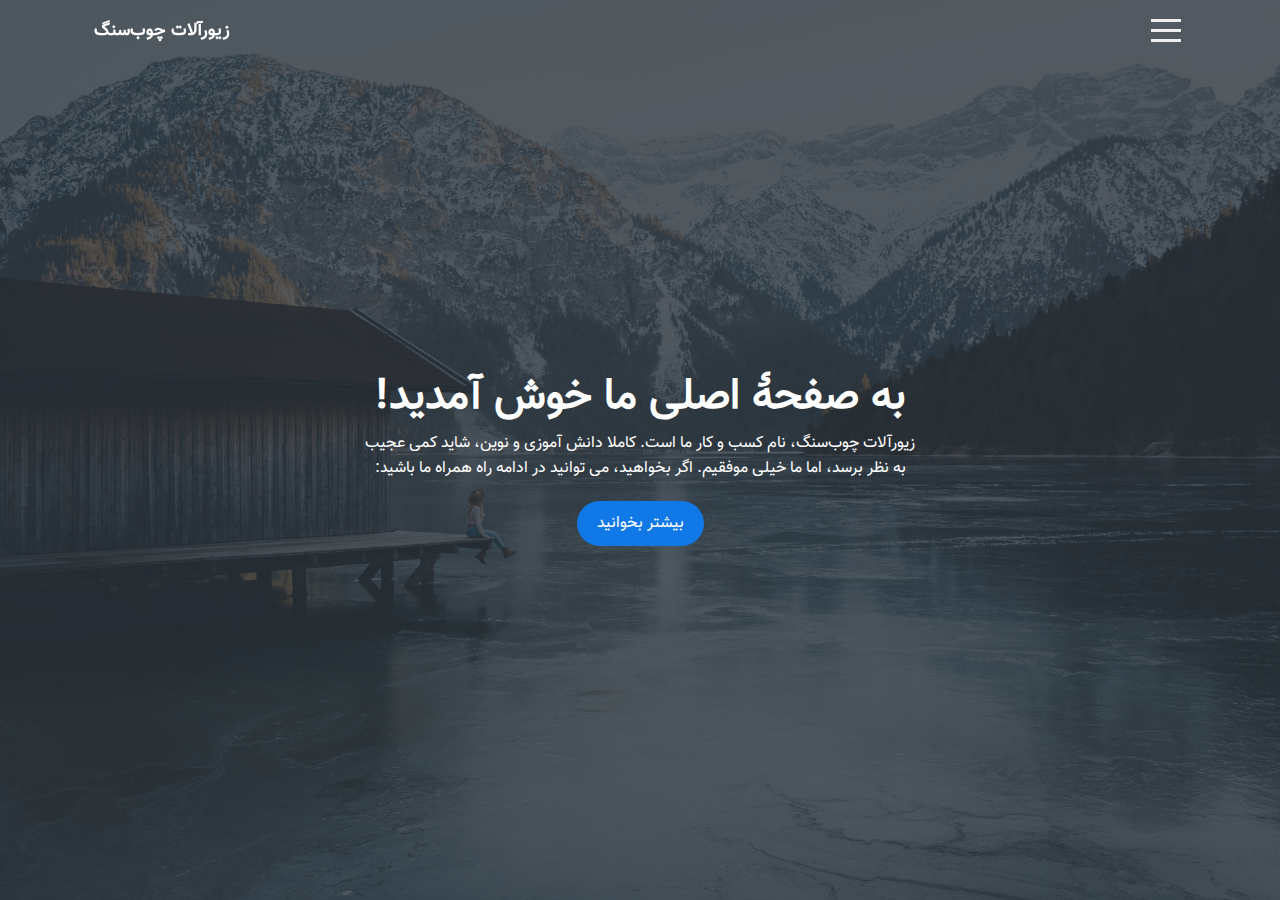
<file: index.html>
<!DOCTYPE html>
<html lang="en">
  <head>
    <meta charset="UTF-8" />
    <meta name="viewport" content="width=device-width, initial-scale=1.0" />
    <link rel="stylesheet" href="styles/style.css" />
    <title>زیورآلات چوب‌سنگ</title>
    <link rel="shortcut icon" href="img/favicon.ico" type="image/x-icon">
  </head>
  <body>
    <div class="container">
      <div class="navbar">
        <div class="menu">
          <div class="hamburger-menu">
            <div class="bar"></div>
          </div>
          <h3 class="logo">زیورآلات <span>چوب‌سنگ</span></h3>
        </div>
      </div>

      <div class="main-container">
        <div class="main">
          <header>
            <div class="overlay">
              <div class="inner">
                <h2 class="title">به صفحۀ اصلی ما خوش آمدید!</h2>
                <p>زیورآلات چوب‌سنگ، نام کسب و کار ما است. کاملا دانش آموزی و نوین، شاید کمی عجیب به نظر برسد، اما ما خیلی موفقیم. اگر بخواهید، می توانید در ادامه راه همراه ما باشید:</p>
                <a href="pages/about-us.html" class="btn">بیشتر بخوانید</a>
              </div>
            </div>
          </header>
        </div>
      </div>

      <div class="links">
        <ul>
          <li><a href="index.html">خانه</a></li>
          <li><a href="pages/services.html">خدمات</a></li>
          <li><a href="pages/all-products.html">نمونه کارها</a></li>
          <li><a href="pages/products.html">محصولات</a></li>
          <li><a href="pages/customers.html">نظرات مشتریان</a></li>
          <li><a href="pages/about-us.html">درباره ما</a></li>
          <li><a href="pages/contact-us.html">تماس با ما</a></li>
        </ul>
      </div>
    </div>
    <script src="js/all.min.js"></script>
    <script src="js/script.js"></script>
  </body>
</html>
</file>
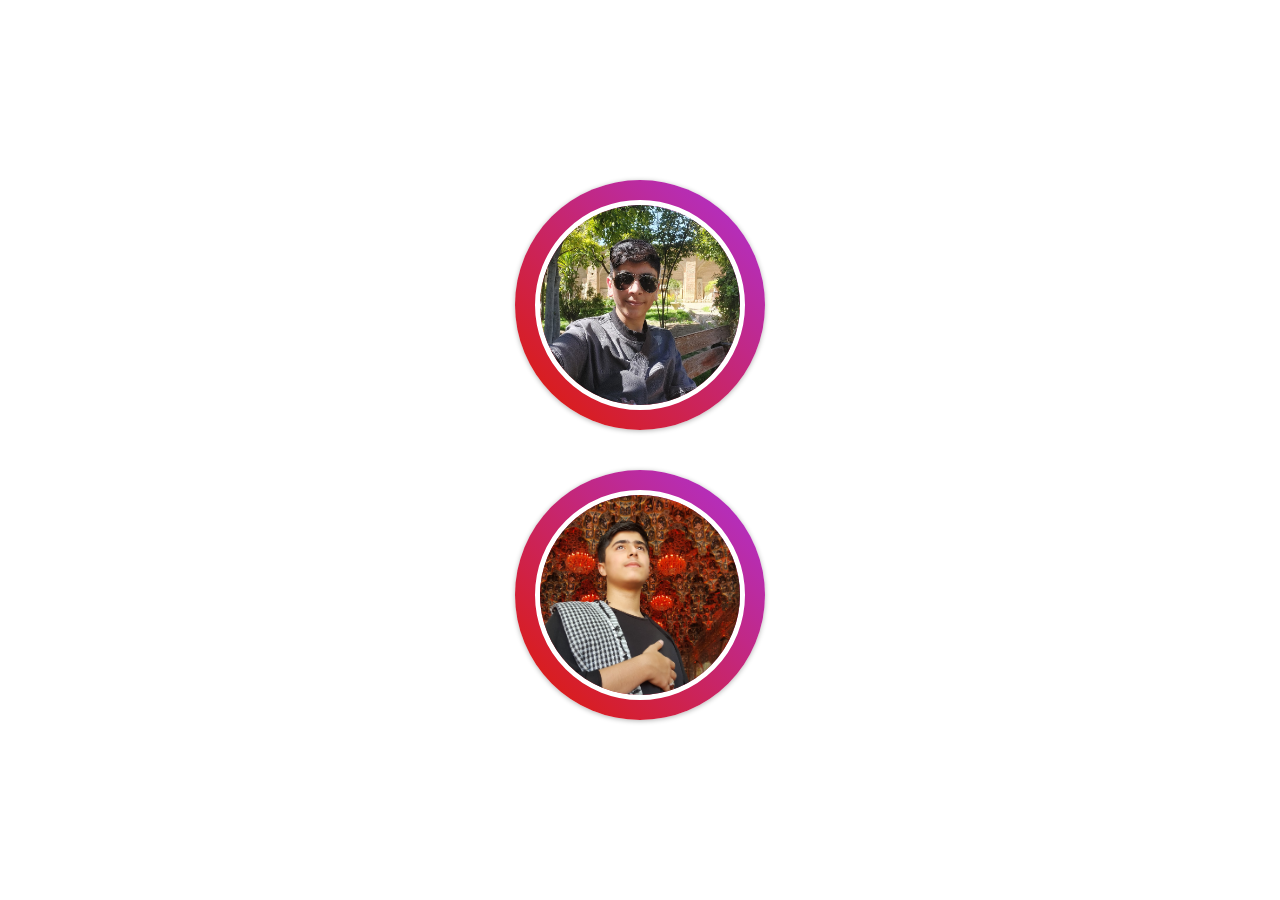
<file: pages/about-us.html>
<!DOCTYPE html>
<html lang="en">
  <head>
    <meta charset="UTF-8" />
    <meta http-equiv="X-UA-Compatible" content="IE=edge" />
    <meta name="viewport" content="width=device-width, initial-scale=1.0" />
    <title>زیورآلات چوب‌سنگ</title>
    <link rel="stylesheet" href="../styles/about-us.css" />
    <link rel="shortcut icon" href="../img/favicon.ico" type="image/x-icon">
  </head>
  <body>
    <div class="container">
      <div class="wrapper">
        <a href="#">
          <img src="../img/about-us/parsa.jpg" alt="" />
        </a>
        <div class="title">پارسا حاتمی</div>
        <div class="place">ایران، مشهد</div>
      </div>
      <div class="content">
        <p>تولیدات، متخصص چوب و منبت</p>
        <div class="button">
          <div class="btn">
            <button><a href="../index.html">بازگشت</a></button>
          </div>
          <div class="btn">
            <button><a href="all-products.html">نمونه کارها</a></button>
          </div>
        </div>
      </div>
      <ul class="icon">
        <li>
          <a href="contact-us.html"><i class="fa fa-phone"></i></a>
        </li>
        <li>
          <a href="https://www.instagram.com/parsagift/"><i class="fab fa-instagram"></i></a>
        </li>
      </ul>
    </div>
    <div class="container">
      <div class="wrapper">
        <a href="#">
          <img src="../img/about-us/taha.jpg" alt="" />
        </a>
        <div class="title">امیرطاها افخمی</div>
        <div class="place">ایران، مشهد</div>
      </div>
      <div class="content">
        <p>تبلیغات، طراح و برنامه‌نویس وب</p>
        <div class="button">
          <div class="btn">
            <button><a href="../index.html">بازگشت</a></button>
          </div>
          <div class="btn">
            <button><a href="all-products.html">نمونه کارها</a></button>
          </div>
        </div>
      </div>
      <ul class="icon">
        <li>
          <a href="contact-us.html"><i class="fa fa-phone"></i></a>
        </li>
      </ul>
    </div>
  </body>
  <script src="../js/all.min.js"></script>
  <script src="../js/about-us.js"></script>
</html>
</file>
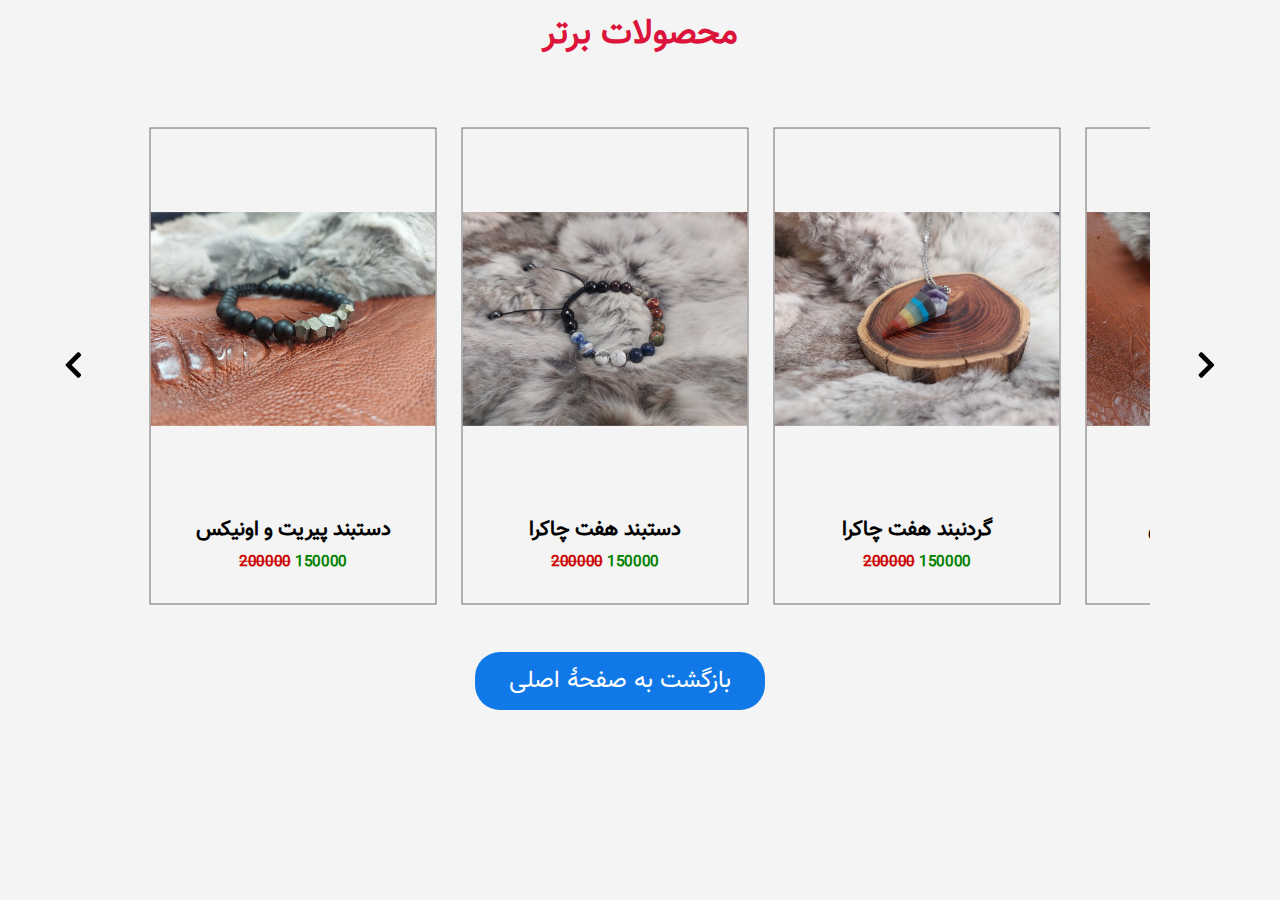
<file: pages/all-products.html>
<!DOCTYPE html>
<html lang="en">
  <head>
    <meta charset="UTF-8" />
    <meta name="viewport" content="width=device-width, initial-scale=1.0" />
    <link rel="stylesheet" href="../styles/all-products.css" />
    <title>زیورآلات چوب‌سنگ</title>
    <link rel="shortcut icon" href="../img/favicon.ico" type="image/x-icon" />
  </head>
  <body>
    <h1>محصولات برتر</h1>
    <main>
      <div class="slide-container">
        <div id="right-slide" class="arrow">
          <i class="fas fa-chevron-right"></i>
        </div>

        <section class="container" id="slider">
          <div class="thumbnail">
            <img class="img-for-zoom" src="../img/slider/1.jpg" alt="" />
            <div class="product-details">
              <h2>دستبند پیریت و اونیکس</h2>
              <p><span>200000</span>150000</p>
            </div>
          </div>
          <div class="thumbnail">
            <img class="img-for-zoom" src="../img/slider/2.jpg" alt="" />
            <div class="product-details">
              <h2>دستبند هفت چاکرا</h2>
              <p><span>200000</span>150000</p>
            </div>
          </div>
          <div class="thumbnail">
            <img class="img-for-zoom" src="../img/slider/3.jpg" alt="" />
            <div class="product-details">
              <h2>گردنبند هفت چاکرا</h2>
              <p><span>200000</span>150000</p>
            </div>
          </div>
          <div class="thumbnail">
            <img class="img-for-zoom" src="../img/slider/4.jpg" alt="" />
            <div class="product-details">
              <h2>گردنبند عقیق نارنجی</h2>
              <p><span>300000</span>250000</p>
            </div>
          </div>
          <div class="thumbnail">
            <img class="img-for-zoom" src="../img/slider/5.jpg" alt="" />
            <div class="product-details">
              <h2>گردنبند عقیق سبز و قرمز</h2>
              <p><span>300000</span>2500000</p>
            </div>
          </div>
          <div class="thumbnail">
            <img class="img-for-zoom" src="../img/slider/6.jpg" alt="" />
            <div class="product-details">
              <h2>گردنبند عقیق سفید</h2>
              <p><span>300000</span>250000</p>
            </div>
          </div>
          <div class="thumbnail">
            <img class="img-for-zoom" src="../img/slider/7.jpg" alt="" />
            <div class="product-details">
              <h2>گردنبند عقیق سبز و زرد</h2>
              <p><span>250000</span>200000</p>
            </div>
          </div>
          <div class="thumbnail">
            <img class="img-for-zoom" src="../img/slider/8.jpg" alt="" />
            <div class="product-details">
              <h2>نگین عقیق سلیمانی</h2>
              <p><span>250000</span>200000</p>
            </div>
          </div>
          <div class="thumbnail">
            <img class="img-for-zoom" src="../img/slider/9.jpg" alt="" />
            <div class="product-details">
              <h2>گردنبند آمیتیست</h2>
              <p><span>170000</span>120000</p>
            </div>
          </div>
          <div class="thumbnail special-thumbnail">
            <img class="img-for-zoom" src="../img/slider/10.jpg" alt="" />
            <div class="product-details">
              <h2 class="special-text">
                دستبند دورشته سنگ سودالیت،<br />اونیکس و چشم ببر
              </h2>
              <p><span>250000</span>200000</p>
            </div>
          </div>
        </section>

        <div id="left-slide" class="arrow">
          <i class="fas fa-chevron-left"></i>
        </div>
      </div>
      <a href="../index.html" class="btn">بازگشت به صفحۀ اصلی</a>
    </main>
    <script src="../js/all.min.js"></script>
    <script src="../js/slider.js"></script>
  </body>
</html>
</file>
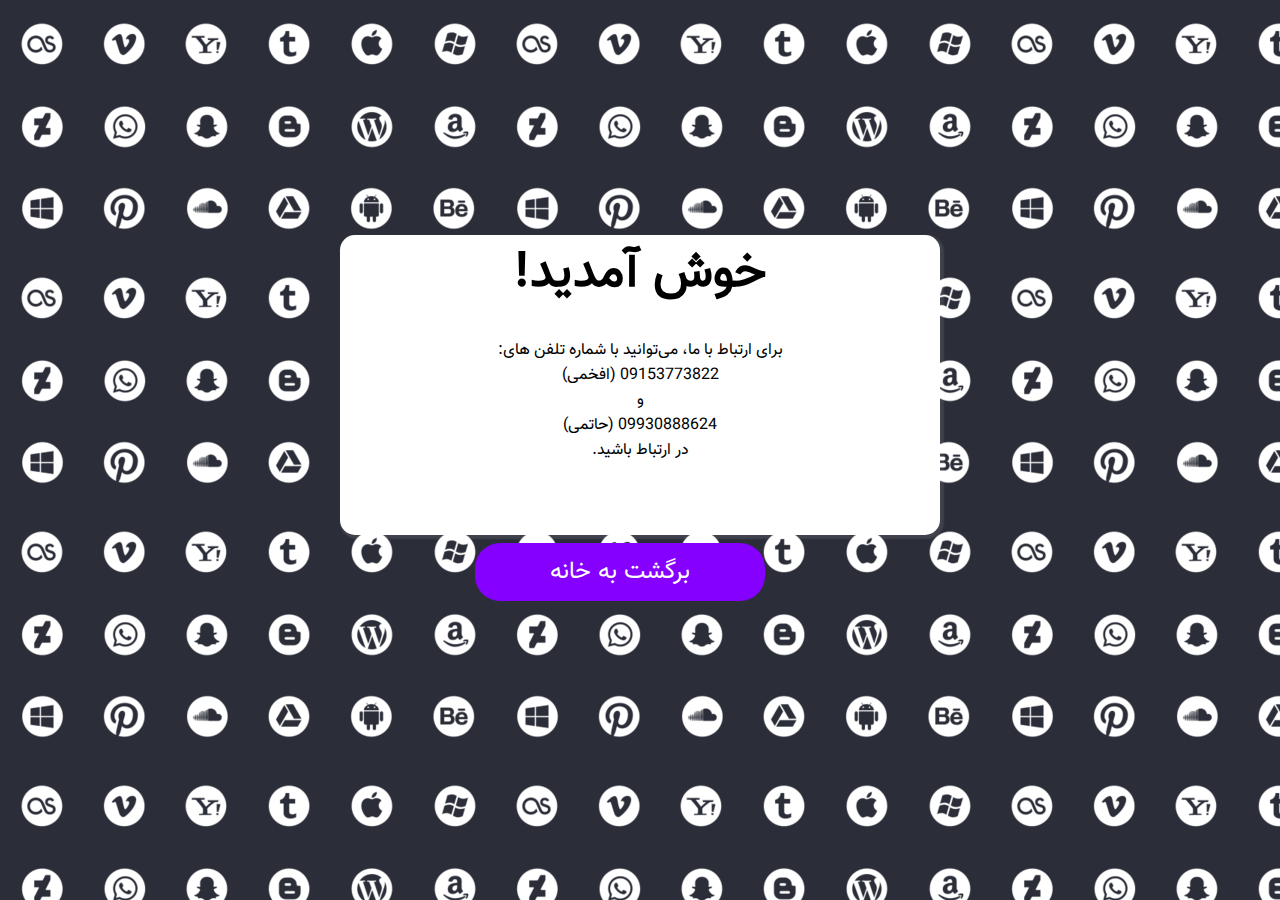
<file: pages/contact-us.html>
<!DOCTYPE html>
<html lang="en">
  <head>
    <meta charset="UTF-8" />
    <meta http-equiv="X-UA-Compatible" content="IE=edge" />
    <meta name="viewport" content="width=device-width, initial-scale=1.0" />
    <title>زیورآلات چوب‌سنگ</title>
    <link rel="stylesheet" href="../styles/contact-us.css" />
    <link rel="shortcut icon" href="../img/favicon.ico" type="image/x-icon">
  </head>
  <body>
    <div id="container">
      <div class="content">
        <!-- <h2>404</h2> -->
        <div class="box">
          <h4 class="text">خوش آمدید!</h4>
          <p class="text">
            <pre>
برای ارتباط با ما، می‌توانید با شماره تلفن های:
09153773822 (افخمی)
و
09930888624 (حاتمی)
در ارتباط باشید.
            </pre>
          </p>
          <a href="../index.html" class="btn">برگشت به خانه</a>
        </div>
      </div>
    </div>
  </body>
  <script src="../js/all.min.js"></script>
  <script src="../js/contact-us.js"></script>
</html>
</file>
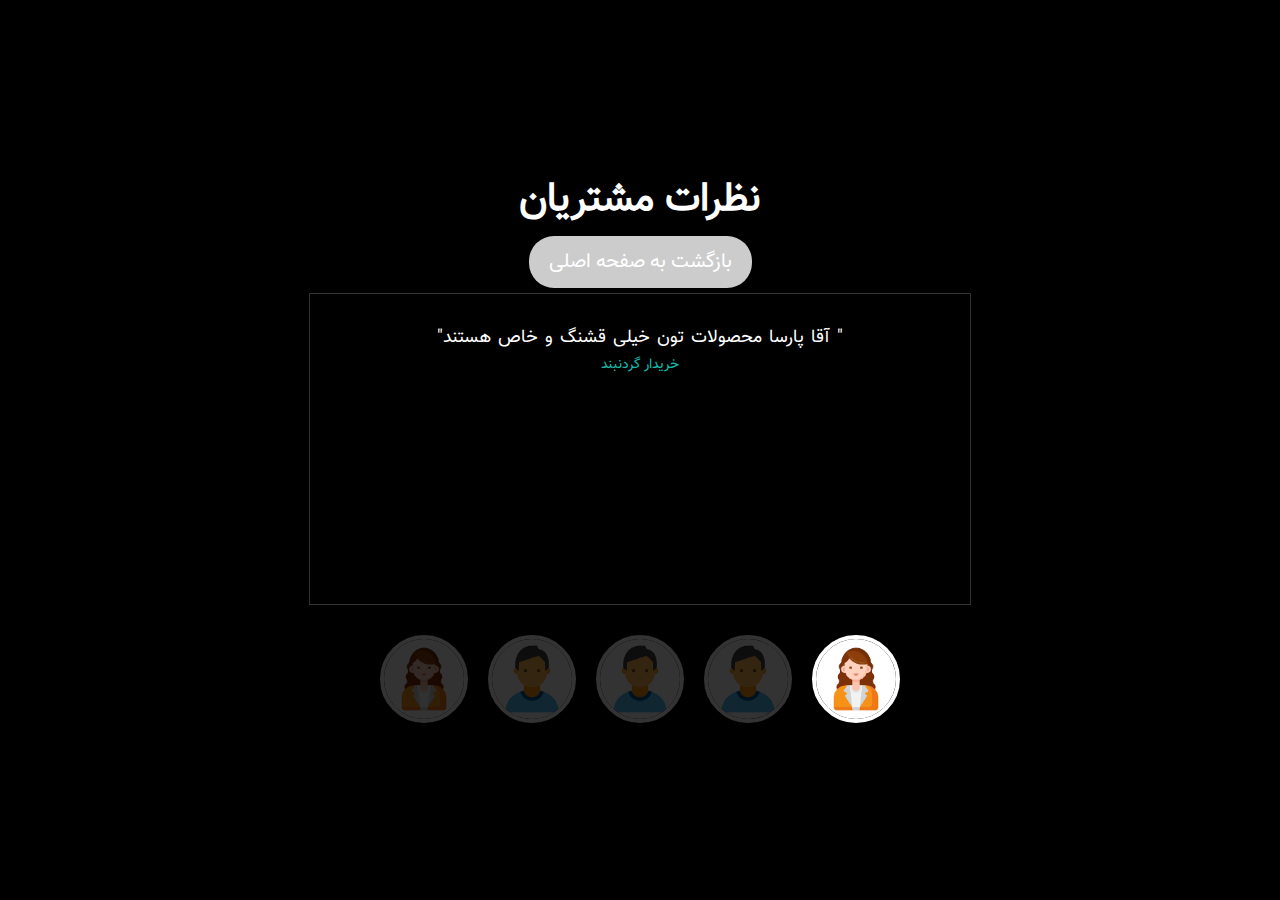
<file: pages/customers.html>
<!DOCTYPE html>
<html lang="en">
  <head>
    <meta charset="UTF-8" />
    <meta http-equiv="X-UA-Compatible" content="IE=edge" />
    <meta name="viewport" content="width=device-width, initial-scale=1.0" />
    <title>زیورآلات چوب‌سنگ</title>
    <link rel="stylesheet" href="../styles/customers.css" />
    <link rel="shortcut icon" href="../img/favicon.ico" type="image/x-icon" />
  </head>
  <body>
    <div class="testimonials">
      <div class="container">
        <div class="title">
          <h1>نظرات مشتریان</h1>
          <a class="btn" href="../index.html">بازگشت به صفحه اصلی</a>
        </div>

        <div class="slider">
          <div class="slide active">
            <p>" آقا پارسا محصولات تون خیلی قشنگ و خاص هستند"</p>
            <div class="client-info">
              <!-- <h3>نازنین قادری</h3> -->
              <span>خریدار گردنبند</span>
            </div>
          </div>
          <div class="slide">
            <p>
              "آقا پارسا زیبایی کارهاتون بی نظیره خدا خیرتون بده از زمانیکه این
              دستبند چشم ببر را دستم میکنم خیلی آرامش زیادتری دارم"
            </p>
            <div class="client-info">
              <!-- <h3>بردیا قربان‌زاده</h3> -->
              <span>خریدار دستبند</span>
            </div>
          </div>
          <div class="slide">
            <p>
              "زیورآلات شما خیلی چشم نواز و همه می‌پرسند از کجا تهیه کردم.
              مخصوصا گردنبند آمیتیستی که برام درست کردید هیچ جای دیگه ای نمونه
              اش را پیدا نکردم."
            </p>
            <div class="client-info">
              <!-- <h3>کارن سلطان‌پور</h3> -->
              <span>خریدار دستبند</span>
            </div>
          </div>
          <div class="slide">
            <p>
              "از وقتی گردنبند شما را خریدم که اعتماد به نفسم زیاد شده و تو
              کارام موفق تر هستم."
            </p>
            <div class="client-info">
              <!-- <h3>ایلیا عبدالله‌پور</h3> -->
              <span>خریدار نگین(جانبی)</span>
            </div>
          </div>
          <div class="slide">
            <p>
              "آقا پارسا امکانش هست که از این نمونه کارتون برای همسرم تهیه کنم.
              چون واقعا کارهاتون خیلی زیباست. واقعا دست مریزاد"
            </p>
            <div class="client-info">
              <!-- <h3>ایلیا عبدالله‌پور</h3> -->
              <span>خریدار دستبند</span>
            </div>
          </div>
        </div>

        <div class="slider-indicator">
          <img
            src="../img/customers/female.jpg"
            class="active"
            alt=""
            data-id="0"
          />
          <img src="../img/customers/male.jpg" alt="" data-id="1" />
          <img src="../img/customers/male.jpg" alt="" data-id="2" />
          <img src="../img/customers/male.jpg" alt="" data-id="3" />
          <img src="../img/customers/female.jpg" alt="" data-id="4" />
        </div>
      </div>
    </div>
  </body>
  <script src="../js/all.min.js"></script>
  <script src="../js/customers.js"></script>
</html>
</file>
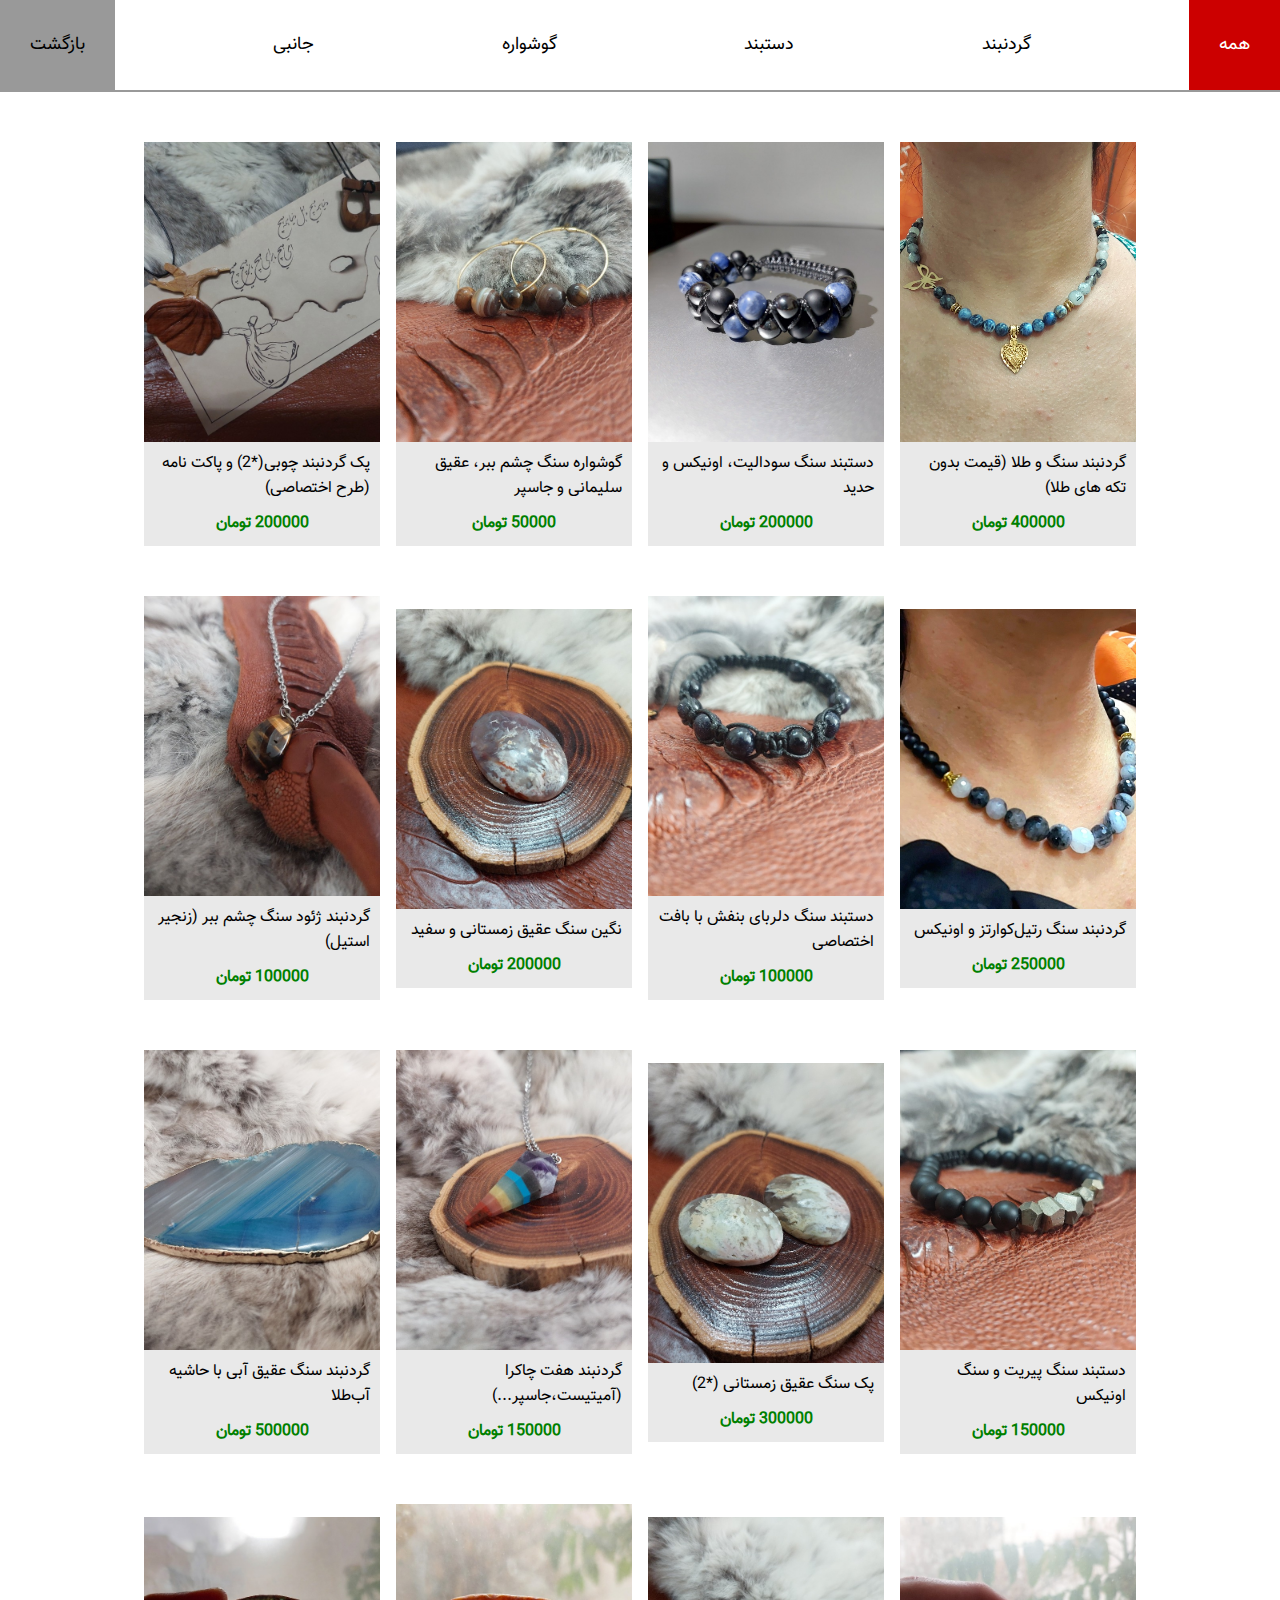
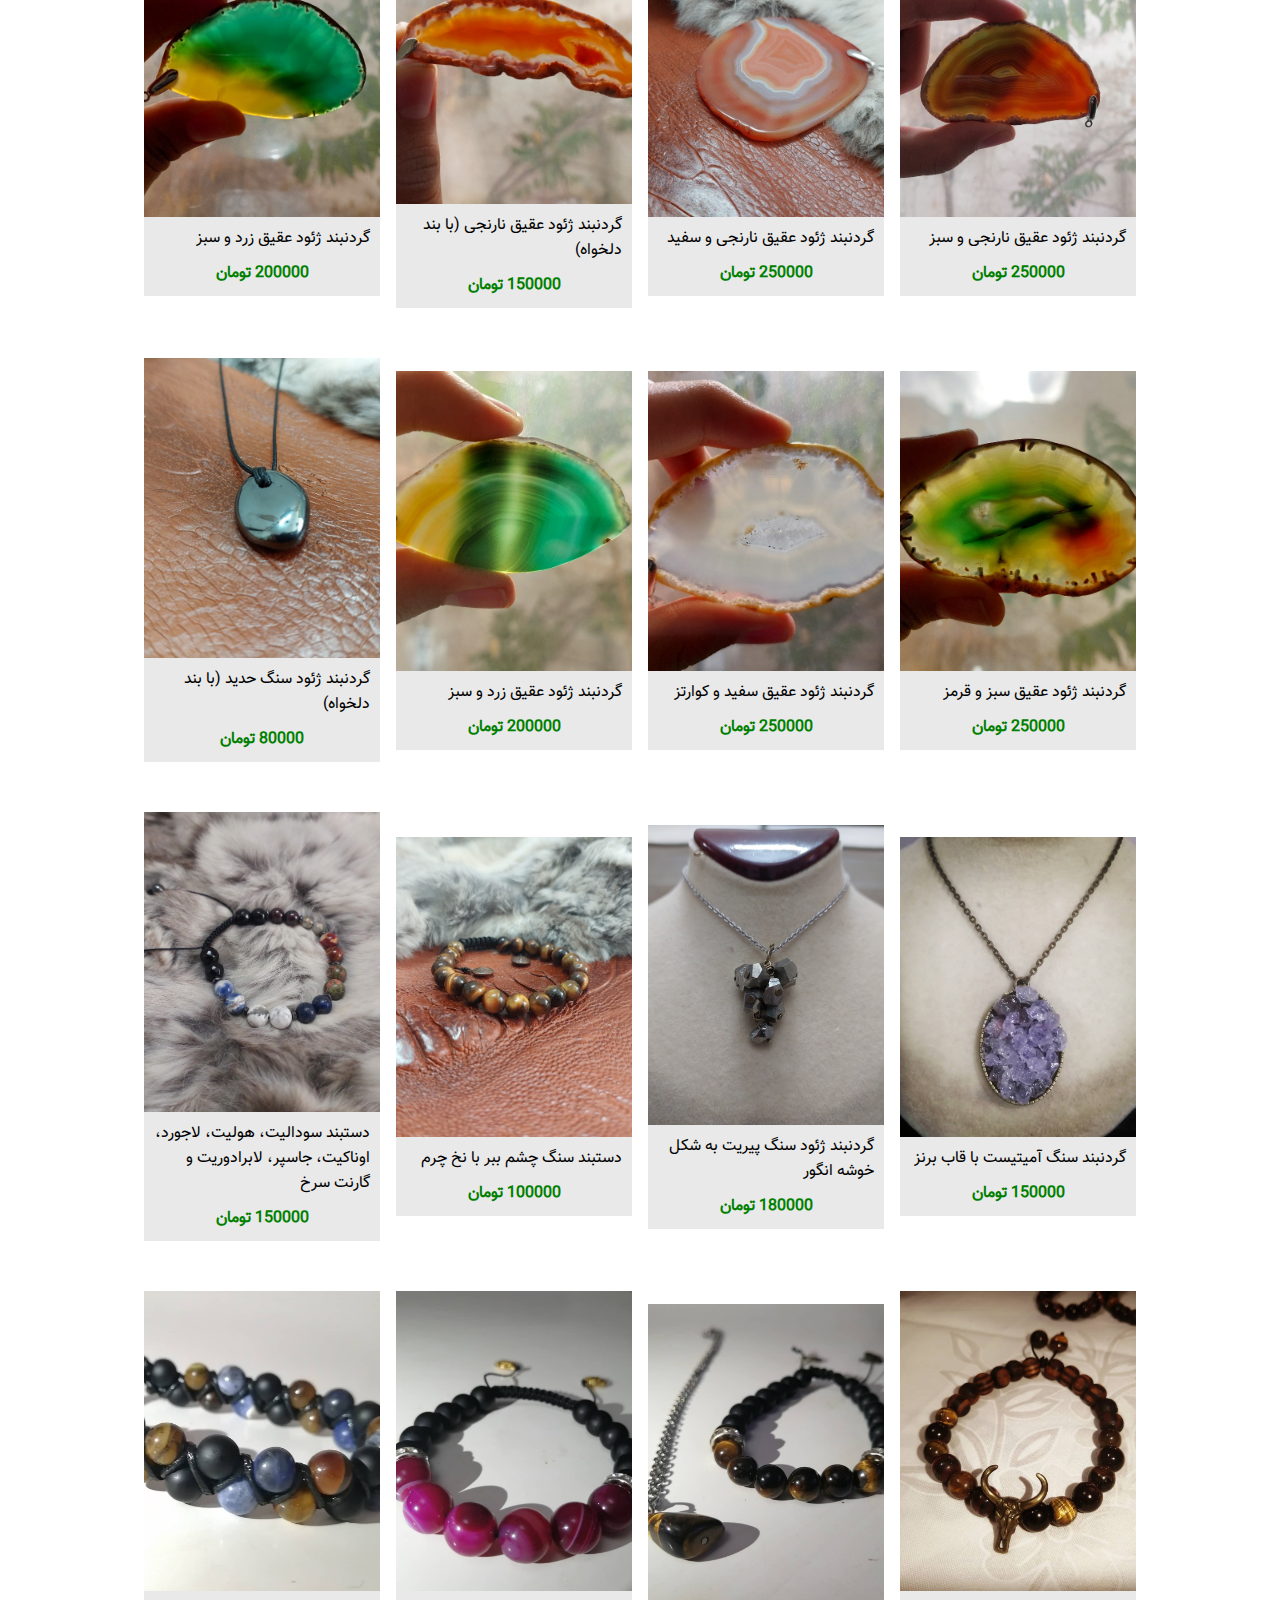
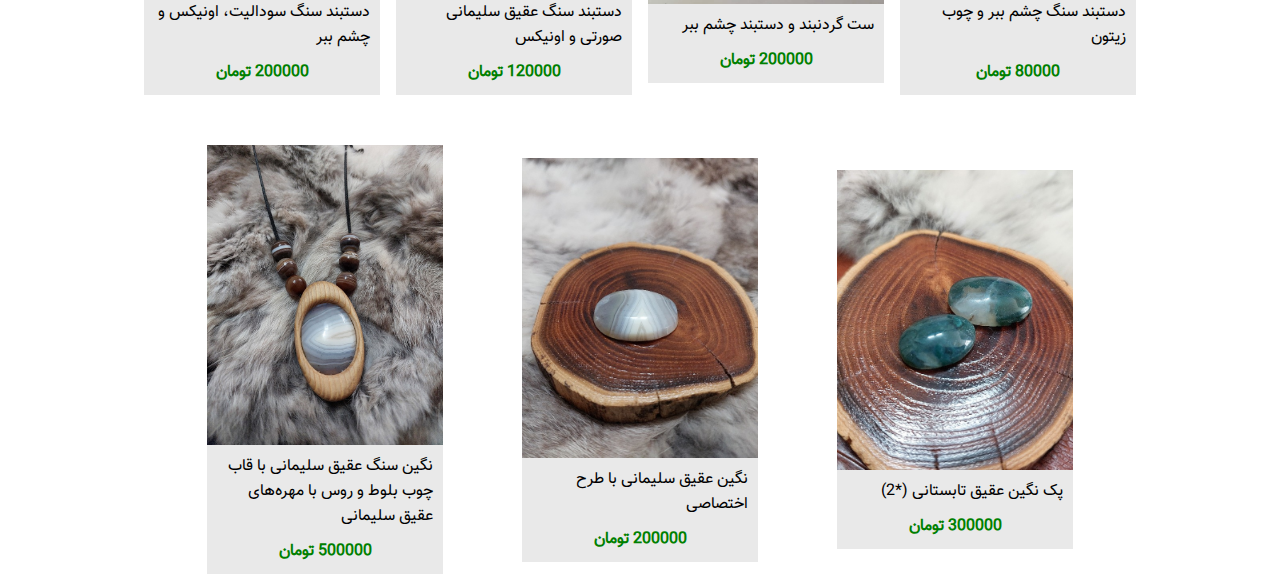
<file: pages/products.html>
<!DOCTYPE html>
<html lang="en">
  <head>
    <meta charset="UTF-8" />
    <meta http-equiv="X-UA-Compatible" content="IE=edge" />
    <meta name="viewport" content="width=device-width, initial-scale=1.0" />
    <title>زیورآلات چوب‌سنگ</title>
    <link rel="stylesheet" href="../styles/products.css" />
    <link rel="shortcut icon" href="../img/favicon.ico" type="image/x-icon" />
  </head>
  <body>
    <main>
      <header>
        <ul class="indicator">
          <li data-filter="all" class="active"><a href="#">همه</a></li>
          <li data-filter="g"><a href="#">گردنبند</a></li>
          <li data-filter="d"><a href="#">دستبند</a></li>
          <li data-filter="gs"><a href="#">گوشواره</a></li>
          <li data-filter="j"><a href="#">جانبی</a></li>
          <li><a href="../index.html">بازگشت</a></li>
        </ul>
      </header>

      <div class="product">
        <ul class="items">
          <li data-category="g">
            <img src="../img/products/g-1.jpg" alt="" />
            <p>گردنبند سنگ و طلا (قیمت بدون تکه های طلا)</p>
            <h4>400000 تومان</h4>
          </li>
          <li data-category="d">
            <img src="../img/products/d-1.jpg" alt="" />
            <p>دستبند سنگ سودالیت، اونیکس و حدید</p>
            <h4>200000 تومان</h4>
          </li>
          <li data-category="gs">
            <img src="../img/products/gs-1.jpg" alt="" />
            <p>گوشواره سنگ چشم ببر، عقیق سلیمانی و جاسپر</p>
            <h4>50000 تومان</h4>
          </li>
          <li data-category="j">
            <img src="../img/products/j-1.jpg" alt="" />
            <p>پک گردنبند چوبی(*2) و پاکت نامه (طرح اختصاصی)</p>
            <h4>200000 تومان</h4>
          </li>
          <li data-category="g">
            <img src="../img/products/g-2.jpg" alt="" />
            <p>گردنبند سنگ رتیل‌کوارتز و اونیکس</p>
            <h4>250000 تومان</h4>
          </li>
          <li data-category="d">
            <img src="../img/products/d-2.jpg" alt="" />
            <p>دستبند سنگ دلربای بنفش با بافت اختصاصی</p>
            <h4>100000 تومان</h4>
          </li>
          <li data-category="j">
            <img src="../img/products/n-1.jpg" alt="" />
            <p>نگین سنگ عقیق زمستانی و سفید</p>
            <h4>200000 تومان</h4>
          </li>
          <li data-category="g">
            <img src="../img/products/g-3.jpg" alt="" />
            <p>گردنبند ژئود سنگ چشم ببر (زنجیر استیل)</p>
            <h4>100000 تومان</h4>
          </li>
          <li data-category="d">
            <img src="../img/products/d-3.jpg" alt="" />
            <p>دستبند سنگ پیریت و سنگ اونیکس</p>
            <h4>150000 تومان</h4>
          </li>
          <li data-category="j">
            <img src="../img/products/n-2.jpg" alt="" />
            <p>پک سنگ عقیق زمستانی (*2)</p>
            <h4>300000 تومان</h4>
          </li>
          <li data-category="g">
            <img src="../img/products/g-4.jpg" alt="" />
            <p>گردنبند هفت چاکرا (آمیتیست،جاسپر...)</p>
            <h4>150000 تومان</h4>
          </li>
          <li data-category="g">
            <img src="../img/products/g-5.jpg" alt="" />
            <p>گردنبند سنگ عقیق آبی با حاشیه آب‌طلا</p>
            <h4>500000 تومان</h4>
          </li>
          <li data-category="g">
            <img src="../img/products/g-6.jpg" alt="" />
            <p>گردنبند ژئود عقیق نارنجی و سبز</p>
            <h4>250000 تومان</h4>
          </li>
          <li data-category="g">
            <img src="../img/products/g-7.jpg" alt="" />
            <p>گردنبند ژئود عقیق نارنجی و سفید</p>
            <h4>250000 تومان</h4>
          </li>
          <li data-category="g">
            <img src="../img/products/g-8.jpg" alt="" />
            <p>گردنبند ژئود عقیق نارنجی (با بند دلخواه)</p>
            <h4>150000 تومان</h4>
          </li>
          <li data-category="g">
            <img src="../img/products/g-9.jpg" alt="" />
            <p>گردنبند ژئود عقیق زرد و سبز</p>
            <h4>200000 تومان</h4>
          </li>
          <li data-category="g">
            <img src="../img/products/g-10.jpg" alt="" />
            <p>گردنبند ژئود عقیق سبز و قرمز</p>
            <h4>250000 تومان</h4>
          </li>
          <li data-category="g">
            <img src="../img/products/g-11.jpg" alt="" />
            <p>گردنبند ژئود عقیق سفید و کوارتز</p>
            <h4>250000 تومان</h4>
          </li>
          <li data-category="g">
            <img src="../img/products/g-12.jpg" alt="" />
            <p>گردنبند ژئود عقیق زرد و سبز</p>
            <h4>200000 تومان</h4>
          </li>
          <li data-category="g">
            <img src="../img/products/g-13.jpg" alt="" />
            <p>گردنبند ژئود سنگ حدید (با بند دلخواه)</p>
            <h4>80000 تومان</h4>
          </li>
          <li data-category="g">
            <img src="../img/products/g-14.jpg" alt="" />
            <p>گردنبند سنگ آمیتیست با قاب برنز</p>
            <h4>150000 تومان</h4>
          </li>
          <li data-category="g">
            <img src="../img/products/g-15.jpg" alt="" />
            <p>گردنبند ژئود سنگ پیریت به شکل خوشه انگور</p>
            <h4>180000 تومان</h4>
          </li>
          <li data-category="d">
            <img src="../img/products/d-4.jpg" alt="" />
            <p>دستبند سنگ چشم ببر با نخ چرم</p>
            <h4>100000 تومان</h4>
          </li>
          <li data-category="d">
            <img src="../img/products/d-5.jpg" alt="" />
            <p class="special-text">
              دستبند سودالیت، هولیت، لاجورد، اوناکیت، جاسپر، لابرادوریت و گارنت
              سرخ
            </p>
            <h4>150000 تومان</h4>
          </li>
          <li data-category="d">
            <img src="../img/products/d-6.jpg" alt="" />
            <p>دستبند سنگ چشم ببر و چوب زیتون</p>
            <h4>80000 تومان</h4>
          </li>
          <li data-category="d">
            <img src="../img/products/d-7.jpg" alt="" />
            <p>ست گردنبند و دستبند چشم ببر</p>
            <h4>200000 تومان</h4>
          </li>
          <li data-category="d">
            <img src="../img/products/d-8.jpg" alt="" />
            <p>دستبند سنگ عقیق سلیمانی صورتی و اونیکس</p>
            <h4>120000 تومان</h4>
          </li>
          <li data-category="d">
            <img src="../img/products/d-9.jpg" alt="" />
            <p>دستبند سنگ سودالیت، اونیکس و چشم ببر</p>
            <h4>200000 تومان</h4>
          </li>
          <li data-category="j">
            <img src="../img/products/n-3.jpg" alt="" />
            <p>پک نگین عقیق تابستانی (*2)</p>
            <h4>300000 تومان</h4>
          </li>
          <li data-category="j">
            <img src="../img/products/n-4.jpg" alt="" />
            <p>نگین عقیق سلیمانی با طرح اختصاصی</p>
            <h4>200000 تومان</h4>
          </li>
          <li data-category="g">
            <img src="../img/products/g-16.jpg" alt="" />
            <p>
              نگین سنگ عقیق سلیمانی با قاب چوب بلوط و روس با مهره‌های عقیق
              سلیمانی
            </p>
            <h4>500000 تومان</h4>
          </li>
        </ul>
      </div>
    </main>
  </body>
  <script src="../js/all.min.js"></script>
  <script src="../js/products.js"></script>
</html>
</file>
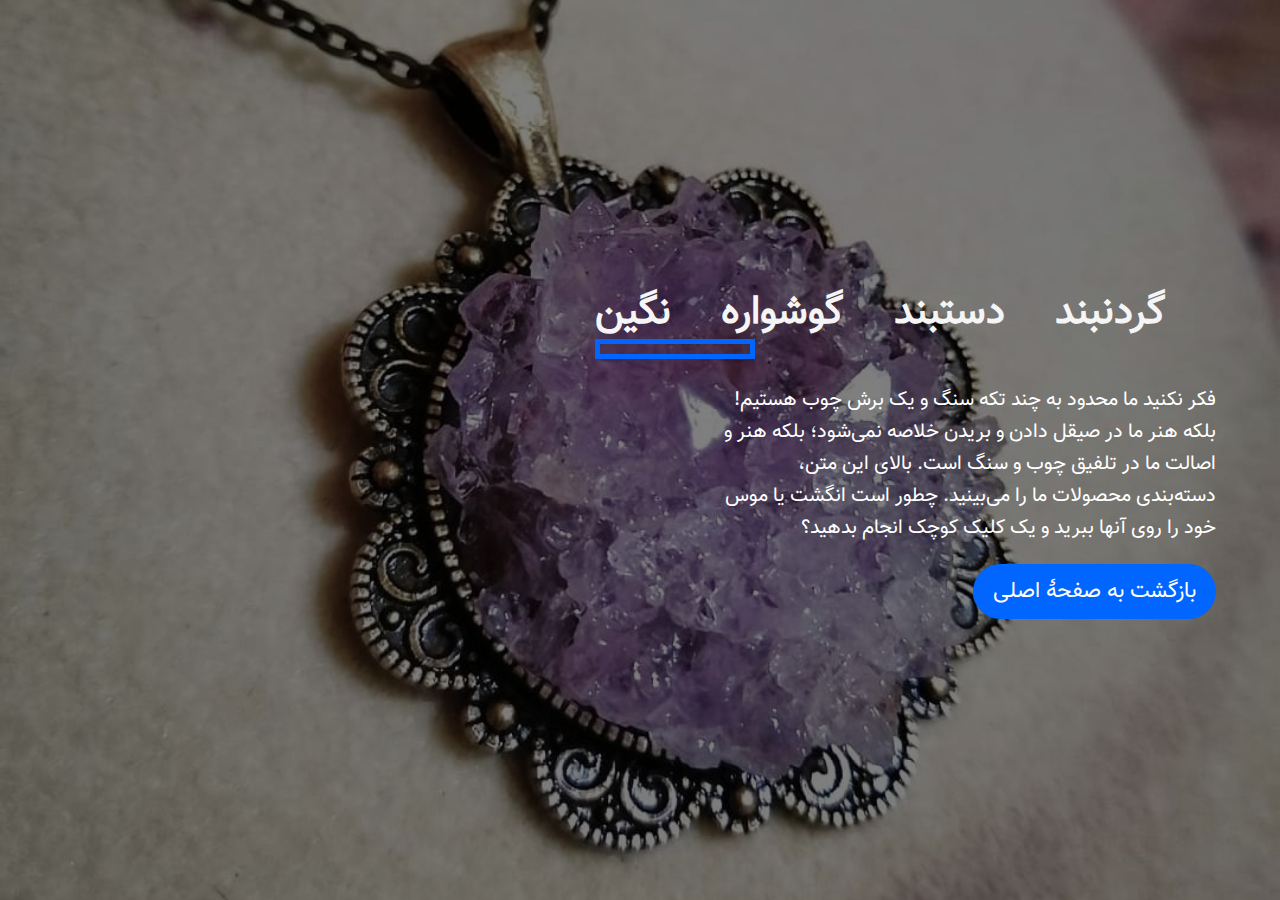
<file: pages/services.html>
<!DOCTYPE html>
<html lang="en">
  <head>
    <meta charset="UTF-8" />
    <meta http-equiv="X-UA-Compatible" content="IE=edge" />
    <meta name="viewport" content="width=device-width, initial-scale=1.0" />
    <title>زیورآلات چوب‌سنگ</title>
    <link rel="stylesheet" href="../styles/services.css" />
        <link rel="shortcut icon" href="../img/favicon.ico" type="image/x-icon">
  </head>
  <body>
    <section>
      <div class="container">
        <div class="bg">
          <img src="../img/services-gr-bg.jpg" class="id-1" alt="" />
          <img src="../img/services-ds-bg.jpg" class="id-2" alt="" />
          <img src="../img/services-gs-bg.jpg" class="id-3" alt="" />
          <img src="../img/services-ng-bg.jpg" class="id-4" alt="" />
        </div>
        <a href="#" class="text">
          <h1>
            <span data-id="1">گردنبند</span>
            <span data-id="2">دستبند</span>
            <span data-id="3">گوشواره</span>
            <span data-id="4">نگین</span>
            <span id="line"></span>
          </h1>
        </a>
        <h1 class="mobile-text">گردنبند / دستبند / گوشواره / نگین</h1>
        <p>فکر نکنید ما محدود به چند تکه سنگ و یک برش چوب هستیم! بلکه هنر ما در صیقل دادن و بریدن خلاصه نمی‌شود؛ بلکه هنر و اصالت ما در تلفیق چوب و سنگ است. بالای این متن، دسته‌بندی محصولات ما را می‌بینید. چطور است انگشت یا موس خود را روی آنها ببرید و یک کلیک کوچک انجام بدهید؟</p>
        <a href="../index.html">
          <button onclick="">بازگشت به صفحۀ اصلی</button>
        </a>
      </div>
    </section>
  </body>
  <script src="../js/all.min.js"></script>
  <script src="../js/services.js"></script>
</html>
</file>
<file: styles/style.css>
﻿@font-face {
  font-family: "vazir";
  src: url("../fonts/vazir.eot") format("eot"),
    url("../fonts/vazir.ttf") format("truetype"),
    url("../fonts/vazir.woff") format("woff"),
    url("../fonts/vazir.woff2") format("woff2");
}

* {
  padding: 0;
  margin: 0;
}

body {
  font-family: "vazir";
  direction: rtl;
}

.container {
  width: 100%;
  height: 100vh;
  background: #485461;
  background-image: linear-gradient(135deg, #485461, #28313b 74%);
}

.navbar {
  position: fixed;
  top: 0;
  left: 0;
  width: 100%;
  z-index: 10;
  height: 3rem;
}

.menu {
  max-width: 72rem;
  width: 100%;
  margin: 0 auto;
  padding: 10px 30px;
  display: flex;
  align-items: center;
  justify-content: space-between;
  box-sizing: border-box;
}

.menu .logo {
  color: #fff;
  font-size: 1.1rem;
  text-transform: uppercase;
  letter-spacing: 4px;
  font-weight: 600;
}

.menu .hamburger-menu {
  width: 40px;
  height: 40px;
  display: flex;
  align-items: center;
  justify-content: center;
  cursor: pointer;
}

.menu .hamburger-menu .bar {
  position: relative;
  width: 30px;
  height: 3px;
  background: #eee;
  transition: 0.5s;
  -webkit-transition: 0.5s;
  -moz-transition: 0.5s;
  -ms-transition: 0.5s;
  -o-transition: 0.5s;
}

.menu .hamburger-menu .bar::before,
.menu .hamburger-menu .bar::after {
  content: "";
  position: absolute;
  width: 100%;
  height: 100%;
  background: #eee;
  transition: 0.5s;
}

.bar::before {
  transform: translateY(-10px);
  -webkit-transform: translateY(-10px);
  -moz-transform: translateY(-10px);
  -ms-transform: translateY(-10px);
  -o-transform: translateY(-10px);
}

.bar::after {
  transform: translateY(10px);
  -webkit-transform: translateY(10px);
  -moz-transform: translateY(10px);
  -ms-transform: translateY(10px);
  -o-transform: translateY(10px);
}

.main {
  position: relative;
  width: 100%;
  left: 0;
  z-index: 5;
  overflow: hidden;
  transition: 0.5s ease;
  -webkit-transition: 0.5s ease;
  -moz-transition: 0.5s ease;
  -ms-transition: 0.5s ease;
  -o-transition: 0.5s ease;
  transform-origin: left;
}

header {
  width: 100%;
  height: 100vh;
  background: url("../img/bg.jpg");
  background-position: center center;
  background-size: cover;
  background-repeat: no-repeat;
}

.main .overlay {
  position: absolute;
  top: 0;
  left: 0;
  right: 0;
  bottom: 0;
  background: rgba(43, 51, 59, 0.8);
  display: flex;
  align-items: center;
  justify-content: center;
}

.inner {
  max-width: 35rem;
  padding: 0 2rem;
  text-align: center;
  color: #fff;
}

.title {
  font-size: 2.7rem;
}

p {
  margin-bottom: 30px;
}

.btn {
  outline: none;
  color: #fff;
  background: #1179e7;
  text-decoration: none;
  padding: 10px 20px;
  border-radius: 25px;
  -webkit-border-radius: 25px;
  -moz-border-radius: 25px;
  -ms-border-radius: 25px;
  -o-border-radius: 25px;
}

.links {
  position: absolute;
  top: 0;
  right: 0;
  width: 30%;
  height: 100vh;

  display: flex;
  align-items: center;
  justify-content: center;
  z-index: 2;
}

.links ul {
  display: inline;
  list-style: none;
}
.links ul li {
  margin: 10px 0;
  text-align: center;
  width: 150px;
}

.links ul li a {
  color: #fff;
  font-size: 20px;
  text-decoration: none;
  padding: 20px 0;
  display: block;
  transform: translateY(40px);
  -webkit-transform: translateY(40px);
  -moz-transform: translateY(40px);
  -ms-transform: translateY(40px);
  -o-transform: translateY(40px);
  transition: all 0.3s ease-in;
  -webkit-transition: all 0.3s ease-in;
  -moz-transition: all 0.3s ease-in;
  -ms-transition: all 0.3s ease-in;
  -o-transition: all 0.3s ease-in;
  opacity: 0;
  transition-delay: 0.1s;
  border-radius: 50px;
  -webkit-border-radius: 50px;
  -moz-border-radius: 50px;
  -ms-border-radius: 50px;
  -o-border-radius: 50px;
}

.links ul li a:hover {
  background-color: rgba(17, 121, 231, 0.75);
}

.container.active .links ul li a {
  transform: translateY(0);
  -webkit-transform: translateY(0);
  -moz-transform: translateY(0);
  -ms-transform: translateY(0);
  -o-transform: translateY(0);
  opacity: 1;
}
.container.active .bar {
  transform: rotate(360deg);
  -webkit-transform: rotate(360deg);
  -moz-transform: rotate(360deg);
  -ms-transform: rotate(360deg);
  -o-transform: rotate(360deg);
  background-color: transparent;
}

.container.active .bar::before {
  transform: translateY(0) rotate(45deg);
  -webkit-transform: translateY(0) rotate(45deg);
  -moz-transform: translateY(0) rotate(45deg);
  -ms-transform: translateY(0) rotate(45deg);
  -o-transform: translateY(0) rotate(45deg);
}

.container.active .bar::after {
  transform: translateY(0) rotate(-45deg);
  -webkit-transform: translateY(0) rotate(-45deg);
  -moz-transform: translateY(0) rotate(-45deg);
  -ms-transform: translateY(0) rotate(-45deg);
  -o-transform: translateY(0) rotate(-45deg);
}

.container.active .main {
  transform: perspective(1300px) rotateY(20deg) translateZ(310px) scale(0.5);
  -webkit-transform: perspective(1300px) rotateY(20deg) translateZ(310px)
    scale(0.5);
  -moz-transform: perspective(1300px) rotateY(20deg) translateZ(310px)
    scale(0.5);
  -ms-transform: perspective(1300px) rotateY(20deg) translateZ(310px) scale(0.5);
  -o-transform: perspective(1300px) rotateY(20deg) translateZ(310px) scale(0.5);
}
</file>
<file: styles/about-us.css>
@font-face {
  font-family: "vazir";
  src: url("../fonts/vazir.eot") format("eot"),
    url("../fonts/vazir.ttf") format("truetype"),
    url("../fonts/vazir.woff") format("woff"),
    url("../fonts/vazir.woff2") format("woff2");
}
* {
  padding: 0;
  margin: 0;
}
body {
  font-family: "vazir";
  direction: rtl;
  display: flex;
  flex-direction: column;
  justify-content: center;
  align-items: center;
  height: 100vh;
}

.container {
  height: 250px;
  width: 250px;
  background: linear-gradient(45deg, #e01a00, #ae31d9);
  box-shadow: 0px 1px 5px 0px rgba(0, 0, 0, 0.3);
  border-radius: 50%;
  -webkit-border-radius: 50%;
  -moz-border-radius: 50%;
  -ms-border-radius: 50%;
  -o-border-radius: 50%;
  overflow: hidden;
  transition: all 0.3s ease-in-out;
  -webkit-transition: all 0.3s ease-in-out;
  -moz-transition: all 0.3s ease-in-out;
  -ms-transition: all 0.3s ease-in-out;
  -o-transition: all 0.3s ease-in-out;
  position: relative;
  margin: 20px;
}

.container:hover {
  height: 470px;
  width: 350px;
  border-radius: 5px;
  -webkit-border-radius: 5px;
  -moz-border-radius: 5px;
  -ms-border-radius: 5px;
  -o-border-radius: 5px;
}

.container .wrapper img {
  width: 200px;
  height: 200px;
  border-radius: 50%;
  -webkit-border-radius: 50%;
  -moz-border-radius: 50%;
  -ms-border-radius: 50%;
  -o-border-radius: 50%;
  border: 5px solid #fff;
  display: block;
  margin: 20px auto;
  object-fit: cover;
  transition: all 0.3s ease-in-out;
  -webkit-transition: all 0.3s ease-in-out;
  -moz-transition: all 0.3s ease-in-out;
  -ms-transition: all 0.3s ease-in-out;
  -o-transition: all 0.3s ease-in-out;
}
.container:hover .wrapper img.active {
  width: 350px;
  height: 470px;
  border: none;
  margin: 0 auto;
  border-radius: 5px;
  -webkit-border-radius: 5px;
  -moz-border-radius: 5px;
  -ms-border-radius: 5px;
  -o-border-radius: 5px;
}

.wrapper .title {
  font-size: 30px;
  color: #fff;
  font-weight: bold;
  padding: 10px;
  text-align: center;
}

.wrapper .place {
  color: #e0e0e0;
  font-size: 17px;
  margin: 10px 0;
  text-align: center;
}

.content {
  color: #e0e0e0;
  font-size: 17px;
  margin: 20px 0;
  text-align: center;
}

.content .button {
  display: flex;
  justify-content: center;
  margin: 20px 0;
}

.content .button .btn {
  width: 150px;
  height: 40px;
  margin: 0 5px;
}

.content .button .btn button {
  width: 100%;
  height: 100%;
  font-family: "vazir";
  border: none;
  outline: none;
  cursor: pointer;
  font-size: 17px;
  border-radius: 5px;
  -webkit-border-radius: 5px;
  -moz-border-radius: 5px;
  -ms-border-radius: 5px;
  -o-border-radius: 5px;
  transition: all 0.3s ease-in-out;
  -webkit-transition: all 0.3s ease-in-out;
  -moz-transition: all 0.3s ease-in-out;
  -ms-transition: all 0.3s ease-in-out;
  -o-transition: all 0.3s ease-in-out;
}

.content .button .btn button:hover {
  transform: scale(0.95);
  -webkit-transform: scale(0.95);
  -moz-transform: scale(0.95);
  -ms-transform: scale(0.95);
  -o-transform: scale(0.95);
}

.icon {
  position: absolute;
  top: 0;
  right: 10px;
  display: flex;
  flex-direction: column;
}

.icon.active {
  display: none;
}
.icon li {
  width: 40px;
  height: 40px;
  text-align: center;
  margin: 5px 0;
  opacity: 0;
  transition: all 0.3s ease-in-out;
  -webkit-transition: all 0.3s ease-in-out;
  -moz-transition: all 0.3s ease-in-out;
  -ms-transition: all 0.3s ease-in-out;
  -o-transition: all 0.3s ease-in-out;
}

.container:hover .icon li {
  opacity: 1;
}

.container:hover .icon li:nth-child(2) {
  transition-delay: 0.2s;
}

.container:hover .icon li:nth-child(3) {
  transition-delay: 0.4s;
}

.icon li a {
  color: #7b00e0;
  background: #fff;
  width: 100%;
  height: 100%;
  display: flex;
  align-items: center;
  justify-content: center;
  border-radius: 50%;
  -webkit-border-radius: 50;
  -moz-border-radius: 50;
  -ms-border-radius: 50;
  -o-border-radius: 50;
}

a {
  text-decoration: none;
  color: black;
}
</file>
<file: styles/all-products.css>
@font-face {
  font-family: "vazir";
  src: url("../fonts/vazir.eot") format("eot"),
    url("../fonts/vazir.ttf") format("truetype"),
    url("../fonts/vazir.woff") format("woff"),
    url("../fonts/vazir.woff2") format("woff2");
}
* {
  padding: 0;
  margin: 0;
}
html {
  font-size: 10px;
}
body {
  font-family: "vazir";
  direction: rtl;
  height: 100vh;
  background-color: #f4f4f4;
}

.container {
  width: 85%;
  margin: 0 auto;
  padding: 0 20px;
}

h1 {
  font-size: 3.5rem;
  text-align: center;
  line-height: 2;
  color: crimson;
}

main {
  padding: 4rem 0;
  background: #f4f4f4;
}

.slide-container {
  max-width: 90%;
  margin: 0 auto;
  display: flex;
  align-items: center;
  justify-content: center;
}

section {
  width: 100%;
  margin: 0 auto;
  display: flex;
  align-items: center;
  justify-content: flex-start;
  flex-wrap: nowrap;
  overflow-x: auto;
  direction: ltr;
}

section .thumbnail img {
  width: 300px;
  height: 400px;
  object-fit: contain;
}

section::-webkit-scrollbar {
  background: #d5d5d5;
  border: 1px solid #d5d5d5;
  height: 5px;
  width: 2px;
}
section::-webkit-scrollbar-track {
  --webkit-box-shadow: inset 0 0 6px rgba(0, 0, 0, 0.3);
}
section::-webkit-scrollbar-thumb {
  background: crimson;
}

section .thumbnail {
  flex: 0 0 auto;
  margin: 5px;
  cursor: pointer;
  object-fit: cover;
  border: 1px solid #666;
  overflow: hidden;
  transform: scale(0.95);
  -webkit-transform: scale(0.95);
  -moz-transform: scale(0.95);
  -ms-transform: scale(0.95);
  -o-transform: scale(0.95);
  transition: all 0.3s ease-in-out;
  -webkit-transition: all 0.3s ease-in-out;
  -moz-transition: all 0.3s ease-in-out;
  -ms-transition: all 0.3s ease-in-out;
  -o-transition: all 0.3s ease-in-out;
}

section .thumbnail:hover {
  transform: scale(1);
  -webkit-transform: scale(1);
  -moz-transform: scale(1);
  -ms-transform: scale(1);
  -o-transform: scale(1);
}

section .thumbnail .product-details {
  text-align: center;
  padding-bottom: 2rem;
}

section .thumbnail .product-details h2 {
  font-size: 2.2rem;
  font-weight: 600;
}

section .thumbnail .product-details p {
  font-size: 1.6rem;
  padding-bottom: 1rem;
  color: green;
  font-weight: 700;
  padding-top: 0.5rem;
}

section .thumbnail .product-details p span {
  text-decoration: line-through;
  color: #c00;
  margin-right: 5px;
}

section .thumbnail .product-details a {
  font-size: 1.6rem;
  text-decoration: none;
  background: rgb(220, 93, 20);
  color: #fff;
  padding: 5px 10px;
  border-radius: 3px;
  -webkit-border-radius: 3px;
  -moz-border-radius: 3px;
  -ms-border-radius: 3px;
  -o-border-radius: 3px;
}

section .thumbnail .product-details a:hover {
  background: crimson;
}

.arrow svg {
  color: #000;
  width: 60px;
  height: 60px;
  font-size: 30px;
  cursor: pointer;
}

.btn {
  outline: none;
  color: #fff;
  background: #1179e7;
  text-decoration: none;
  padding: 10px 20px;
  border-radius: 25px;
  -webkit-border-radius: 25px;
  -moz-border-radius: 25px;
  -ms-border-radius: 25px;
  -o-border-radius: 25px;
  font-size: x-large;
  position: relative;
  top: 30px;
  right: calc((100% - 250px) / 2);
  position: relative;
  display: block;
  width: 250px;
  text-align: center;
}

.special-text {
  font-size: small !important;
}

.special-thumbnail {
  height: 500px;
}
</file>
<file: styles/contact-us.css>
@font-face {
  font-family: "vazir";
  src: url("../fonts/vazir.eot") format("eot"),
    url("../fonts/vazir.ttf") format("truetype"),
    url("../fonts/vazir.woff") format("woff"),
    url("../fonts/vazir.woff2") format("woff2");
}
* {
  padding: 0;
  margin: 0;
}
body {
  font-family: "vazir";
  direction: rtl;
  display: flex;
  flex-direction: column;
  justify-content: center;
  align-items: center;
  height: 100vh;
}

#container {
  width: 100%;
  height: 100%;
  display: flex;
  align-items: center;
  justify-content: center;
  background: #151729;
  background-image: url("../img/contact-us-bg.png");
}

#container .content {
  width: 600px;
  margin: 0 auto;
  text-align: center;
}

#container .content h4 {
  font-size: 50px;
  /* color: #fff; */
  margin-top: -130px;
  position: relative;
}

#container .content p {
  font-size: 20px;
  /* color: #fff; */
  margin: 25px 0;
}

#container .content a {
  text-decoration: none;
  /* color: #fff; */
  background-color: #8500ff;
  padding: 10px 20px;
  border-radius: 25px;
  -webkit-border-radius: 25px;
  -moz-border-radius: 25px;
  -ms-border-radius: 25px;
  -o-border-radius: 25px;
}

.btn {
  outline: none;
  color: #fff;
  background: #1179e7;
  text-decoration: none;
  padding: 10px 20px;
  border-radius: 25px;
  -webkit-border-radius: 25px;
  -moz-border-radius: 25px;
  -ms-border-radius: 25px;
  -o-border-radius: 25px;
  font-size: x-large;
  position: relative;
  top: 30px;
  right: calc((100% - 250px) / 2);
  position: relative;
  display: block;
  width: 250px;
  text-align: center;
}

.box{
  height: 300px;
  border-radius: 15px;
  -webkit-border-radius: 15px;
  -moz-border-radius: 15px;
  -ms-border-radius: 15px;
  -o-border-radius: 15px;
  background-color: #fff;
  box-shadow: 2px 2px 2px 2px rgba(255, 255, 255, .1);
}

pre {
  font-family: "vazir";
}
</file>
<file: styles/customers.css>
@font-face {
    font-family: 'vazir';
    src: url('../fonts/vazir.eot') format('eot'),
        url('../fonts/vazir.ttf') format('truetype'),
        url('../fonts/vazir.woff') format('woff'),
        url('../fonts/vazir.woff2') format('woff2');
}

* {
    padding: 0;
    margin: 0;
}

body {
    font-family: 'vazir';
    direction: rtl;
    display: flex;
    flex-direction: column;
    justify-content: center;
    align-items: center;
    height: 100vh;
}

.container {
    width: 1170px;
    margin: auto;
}

.testimonials {
    width: 100%;
    height: 100vh;
    background: #000;
    display: flex;
    align-items: center;
    justify-content: center;
}


.testimonials .title {
    text-align: center;
    color: #fff;
    font-size: 20px;
    margin-bottom: 30px;
}

.slider {
    border: 1px solid #333;
    color: #fff;
    padding: 30px;
    width: 600px;
    height: 250px;
    text-align: center;
    margin: auto;
}


.slider .slide {
    width: 100%;
    display: none;
}


.slider .slide.active {
    display: block;
    animation: slide 1s ease;
    -webkit-animation: slide 1s ease;
}


@keyframes slide {
    0% {
        opacity: 0;
        transform: translateX(-15px);
        -webkit-transform: translateX(-15px);
        -moz-transform: translateX(-15px);
        -ms-transform: translateX(-15px);
        -o-transform: translateX(-15px);
    }
    100%{
       opacity: 1;
       transform: translateX(0);
       -webkit-transform: translateX(0);
       -moz-transform: translateX(0);
       -ms-transform: translateX(0);
       -o-transform: translateX(0);
}
}

.slider .slide p {
    font-size: 18px;
    word-spacing: 2px;
}




.slider .slide .client-info h3 {
    font-size: 18px;
    margin: 60px 0 10px 0;
}

.slider .slide .client-info span {
    color: #11bead;
    font-size: 14px;
}


.slider-indicator {
    padding-top: 30px;
    text-align: center;
}

.slider-indicator img {
    width: 80px;
    height: 80px;
    border-radius: 50%;
    -webkit-border-radius: 50%;
    -moz-border-radius: 50%;
    -ms-border-radius: 50%;
    -o-border-radius: 50%;
    margin: 0 8px;
    cursor: pointer;
    opacity: .2;
    border: 4px solid #fff;
}

.slider-indicator img.active {
    opacity: 1;
}

.btn {
  outline: none;
  color: #fff;
  background: #ccc;
  text-decoration: none;
  padding: 10px 20px;
  border-radius: 25px;
  -webkit-border-radius: 25px;
  -moz-border-radius: 25px;
  -ms-border-radius: 25px;
  -o-border-radius: 25px;
  top: 15px;
  position: relative;
  margin-bottom: 15px;
}
</file>
<file: styles/products.css>
@font-face {
    font-family: 'vazir';
    src: url('../fonts/vazir.eot') format('eot'),
     url('../fonts/vazir.ttf') format('truetype'),
    url('../fonts/vazir.woff') format('woff'),
    url('../fonts/vazir.woff2') format('woff2');
}
*{
    padding: 0;
    margin: 0;
}
body{
    font-family: 'vazir';
    direction: rtl;
}

main header{
    width: 100%;
    height: 10vh;
    background: #fff;
    display: flex;
    align-items: center;
    justify-content: center;
    border-bottom: 2px solid #999;
}

header ul{
    display: flex;
    align-items: center;
    justify-content: space-between;
    list-style: none;
    width: 100%;
    height: 100%;
}
header ul li {
    height: 100%;
}
header ul li a{
    color: #000;
    text-decoration: none;
    font-size: 18px;
    padding: 0 30px;
    height: 100%;
    display: block;
    display: flex;
    align-items: center;
    transition: all .3s ease-in-out;
    -webkit-transition: all .3s ease-in-out;
    -moz-transition: all .3s ease-in-out;
    -ms-transition: all .3s ease-in-out;
    -o-transition: all .3s ease-in-out;
}

header ul li a:hover{
  background-color: #999;
}

header ul li.active a{
    background: #c00;
    color: #fff;
}


main .product{
    width: 100%;
    height: 150vh;
}

main .product ul{
    width: 80%;
    margin: auto;
    display: flex;
    align-items: center;
    justify-content: space-evenly;
    flex-wrap: wrap;
}

main .product ul li{
    width: calc(25% - 20px);
    background: rgb(233, 233, 233);
    list-style: none;
    margin-top: 50px;
    transition: all .5s ease-in-out;
    -webkit-transition: all .5s ease-in-out;
    -moz-transition: all .5s ease-in-out;
    -ms-transition: all .5s ease-in-out;
    -o-transition: all .5s ease-in-out;
}

main .product ul li img{
    width: 100%;
    height: 300px;
    object-fit: cover;
}

main .product ul li p{
    padding: 0 10px;
}

.items ul li p {
    text-align: center !important;
    align-items: center;
}

main .product ul li h4{
    text-align: center;
    padding: 10px 0;
    color: green;
}
</file>
<file: styles/services.css>
@font-face {
  font-family: "vazir";
  src: url("../fonts/vazir.eot") format("eot"),
    url("../fonts/vazir.ttf") format("truetype"),
    url("../fonts/vazir.woff") format("woff"),
    url("../fonts/vazir.woff2") format("woff2");
}
* {
  padding: 0;
  margin: 0;
}
body {
  font-family: "vazir";
  direction: rtl;
  height: 100vh;
}

.mobile-text {
  display: none;
}
section {
  width: 100%;
  height: 100vh;
  display: flex;
  align-items: center;
  justify-self: flex-start;
}

.container {
  width: 90%;
  max-width: 1200px;
  display: flex;
  align-items: flex-start;
  justify-content: center;
  height: 100%;
  flex-direction: column;
  margin: 0 auto;
}

.bg {
  position: absolute;
  top: 0;
  right: 0;
  width: 100%;
  height: 100%;
  overflow: hidden;
  z-index: -1;
  background-color: black;
}

.bg::after {
  content: "";
  position: absolute;
  top: 0;
  right: 0;
  width: 100%;
  height: 100%;
  background: rgba(0, 0, 0, 0.5);
}

.bg img {
  width: 100%;
  height: 100%;
  object-fit: cover;
}

a {
  text-decoration: none;
  color: whitesmoke;
}

h1 {
  font-size: 40px;
  display: flex;
  align-items: flex-start;
  color: whitesmoke;
  position: relative;
}

.container h1 span {
  margin-right: 50px;
}

#line {
  position: absolute;
  left: 0;
  bottom: -15px;
  height: 10px;
  width: 150px;
  border: 5px solid rgb(0, 102, 255);
  pointer-events: none;
  z-index: -1;
  transition: all 0.5s ease;
  -webkit-transition: all 0.5s ease;
  -moz-transition: all 0.5s ease;
  -ms-transition: all 0.5s ease;
  -o-transition: all 0.5s ease;
}

@keyframes animate {
  0% {
    opacity: 0.5;
    transform: scale(1);
    -webkit-transform: scale(1);
    -moz-transform: scale(1);
    -ms-transform: scale(1);
    -o-transform: scale(1);
  }
  100% {
    opacity: 1;
    transform: scale(1.1);
    -webkit-transform: scale(1.1);
    -moz-transform: scale(1.1);
    -ms-transform: scale(1.1);
    -o-transform: scale(1.1);
  }
}

.container p {
  color: #fff;
  font-size: 20px;
  margin-top: 40px;
  width: 500px;
}

.container button {
  font-family: "vazir";
  font-size: 22px;
  padding: 10px 20px;
  margin-top: 20px;
  letter-spacing: 4px;
  cursor: pointer;
  background-color: rgb(0, 102, 255);
  border-radius: 150px;
  -webkit-border-radius: 150px;
  -moz-border-radius: 150px;
  -ms-border-radius: 150px;
  -o-border-radius: 150px;
  color: #fff;
  border: 0px;
}

@media screen and (max-width: 768px) {
  .mobile-text {
    display: block;
  }
  .text {
    display: none;
  }
}
</file>
